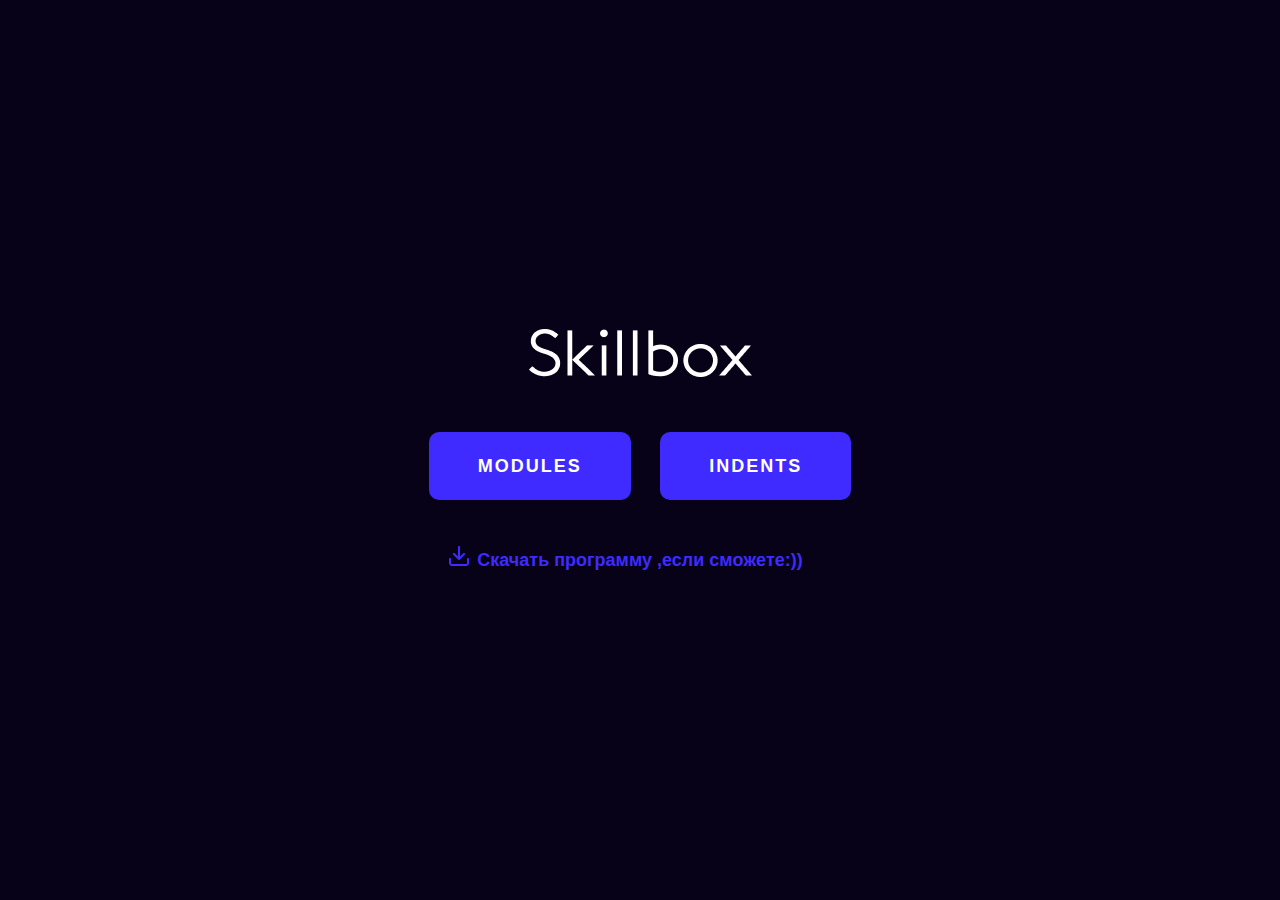
<file: index.html>
<!DOCTYPE html>
<html lang="ru">

<head>
  <meta charset="utf-8">
  <meta http-equiv="X-UA-Compatible" content="IE=edge" />
  <meta name="viewport" content="width=device-width, initial-scale=1,0" />
  <title>ГЛАВНАЯ</title>

  <link rel="stylesheet" href="css/normalize.css">
  <link rel="stylesheet" href="css/style.css">
</head>

<body class="main-content">
  <a class="link-one" href="https://skillbox.ru/" target="blank">
    <img src="img/logo-light.png">
  </a>
  <div class="link-block">
    <a class="link-two" href="#"> Modules</a>
    <a class="link-two" href="article.html">Indents </a>
  </div>


  <a class="link-tree" href="2.14 skillbox.docx"><img class="link-download" src ="./img/download.png">Скачать прогpамму ,если смoжете:)) </a>

</body>

</html>
</file>
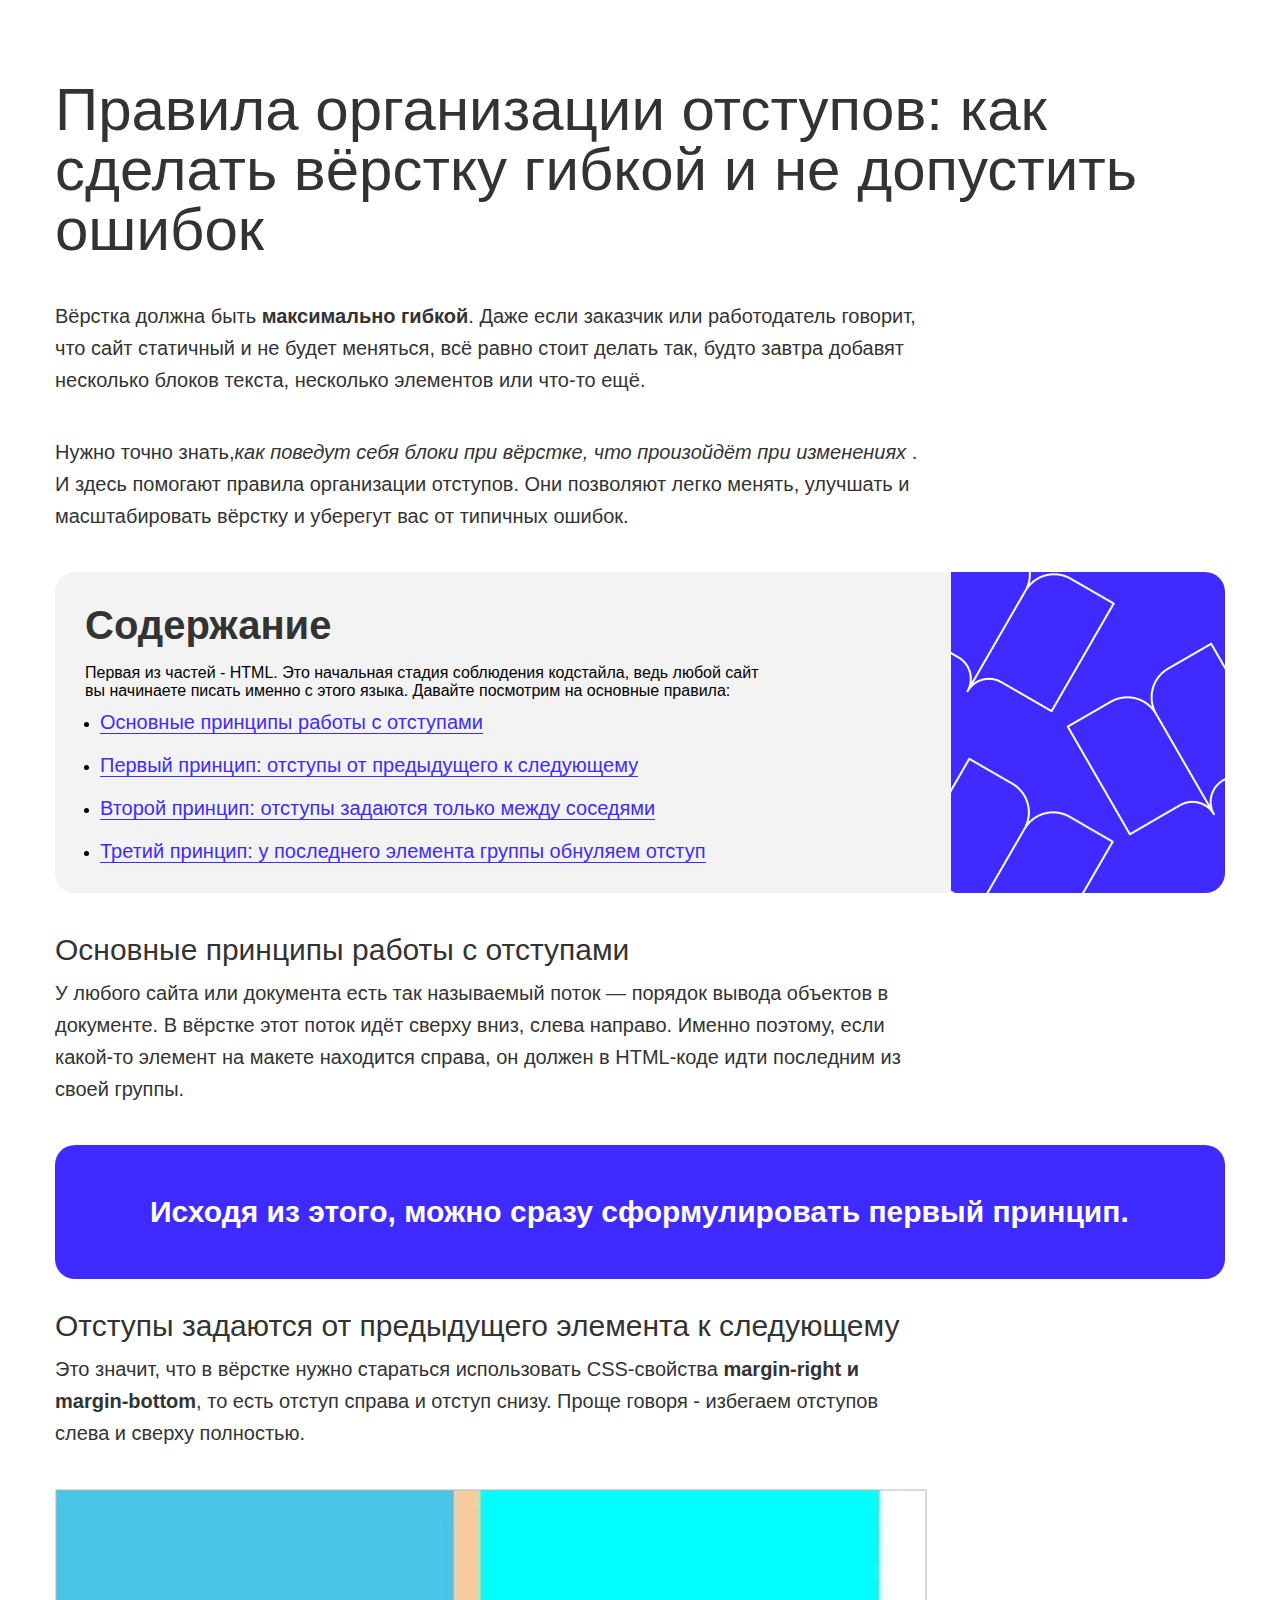
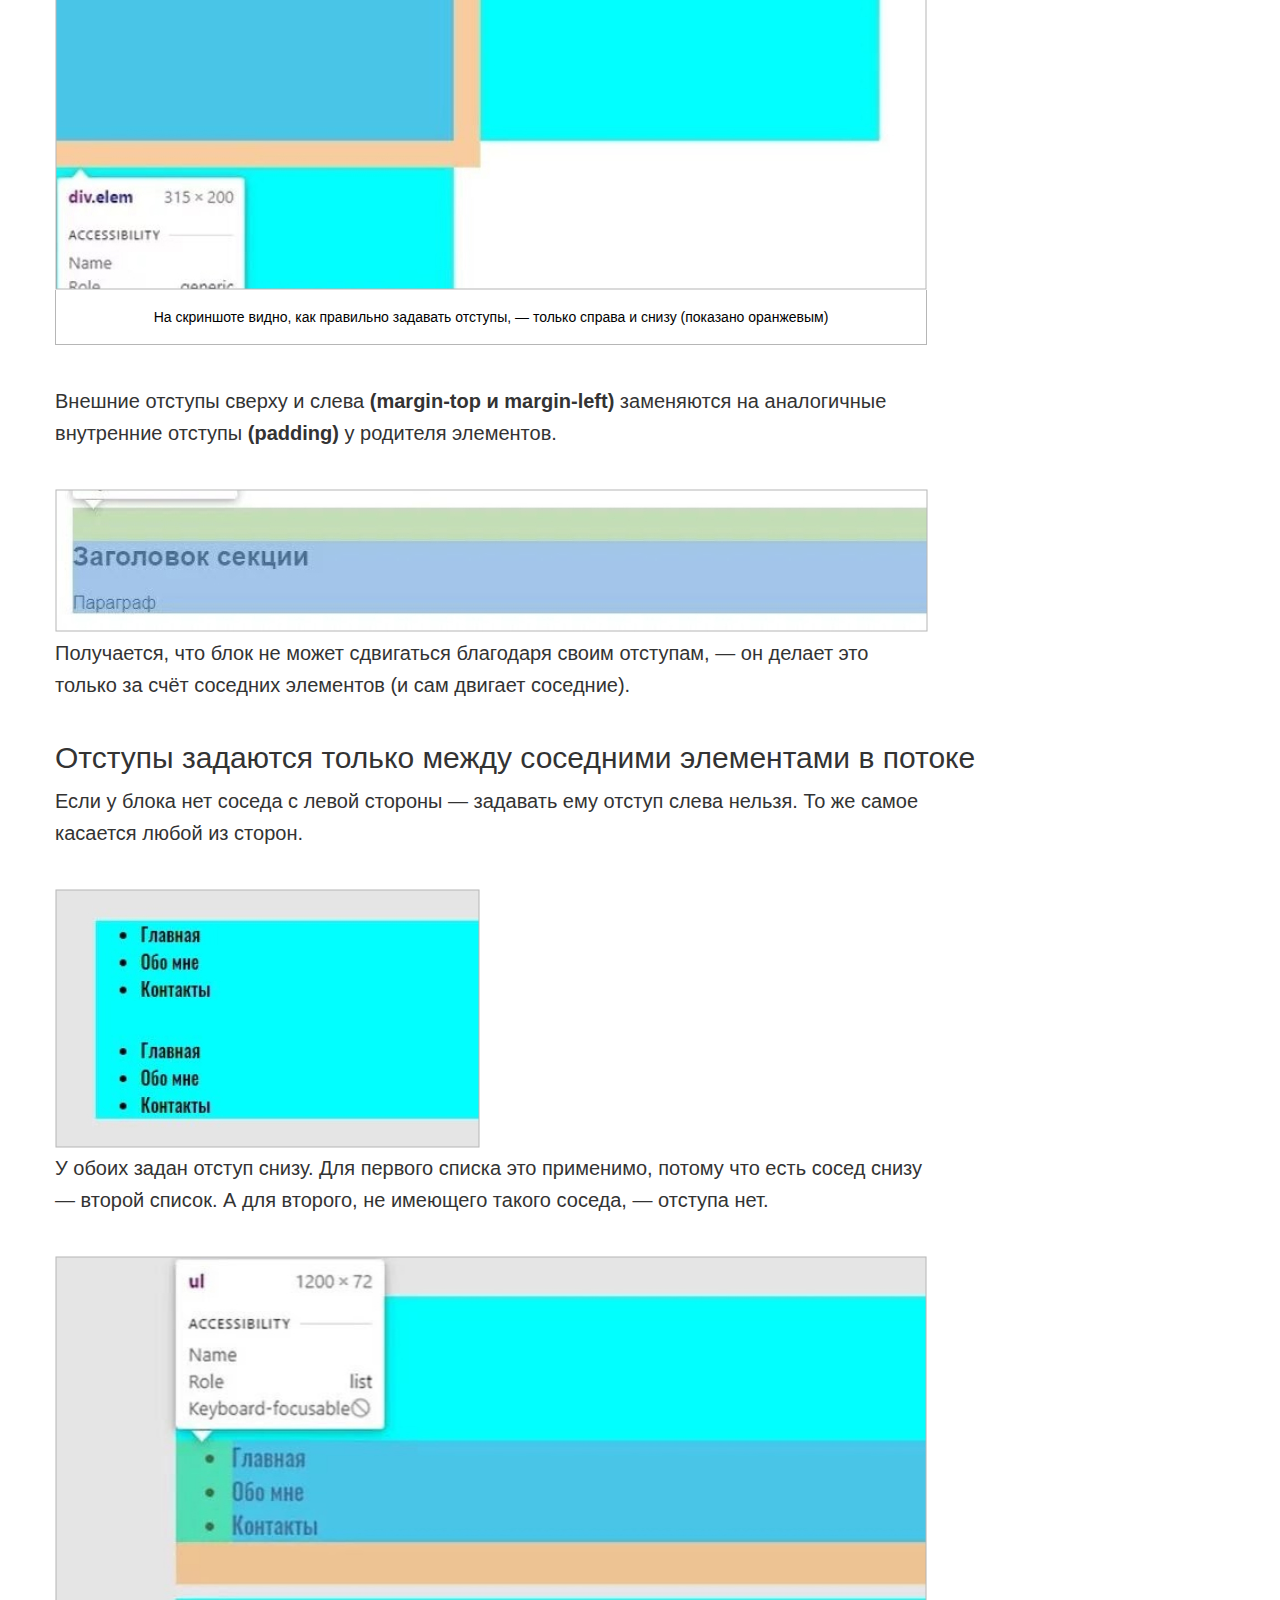
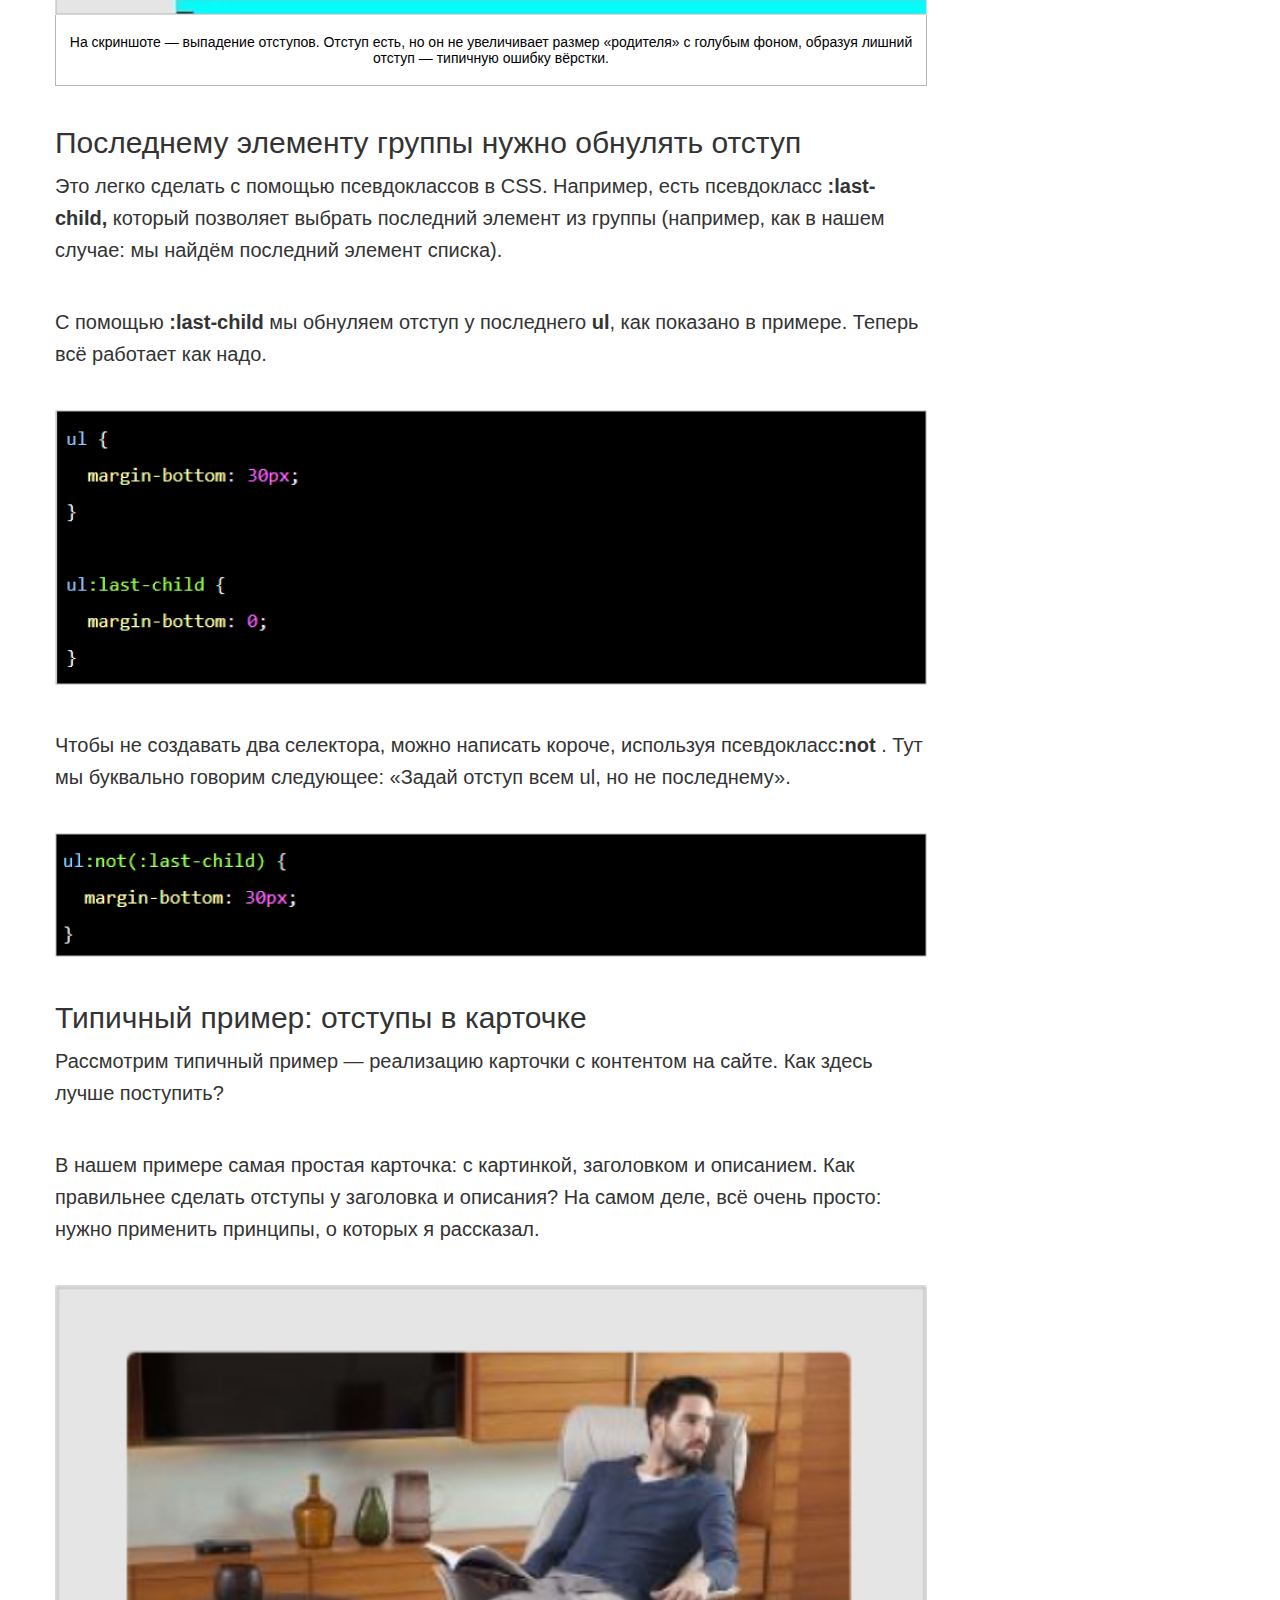
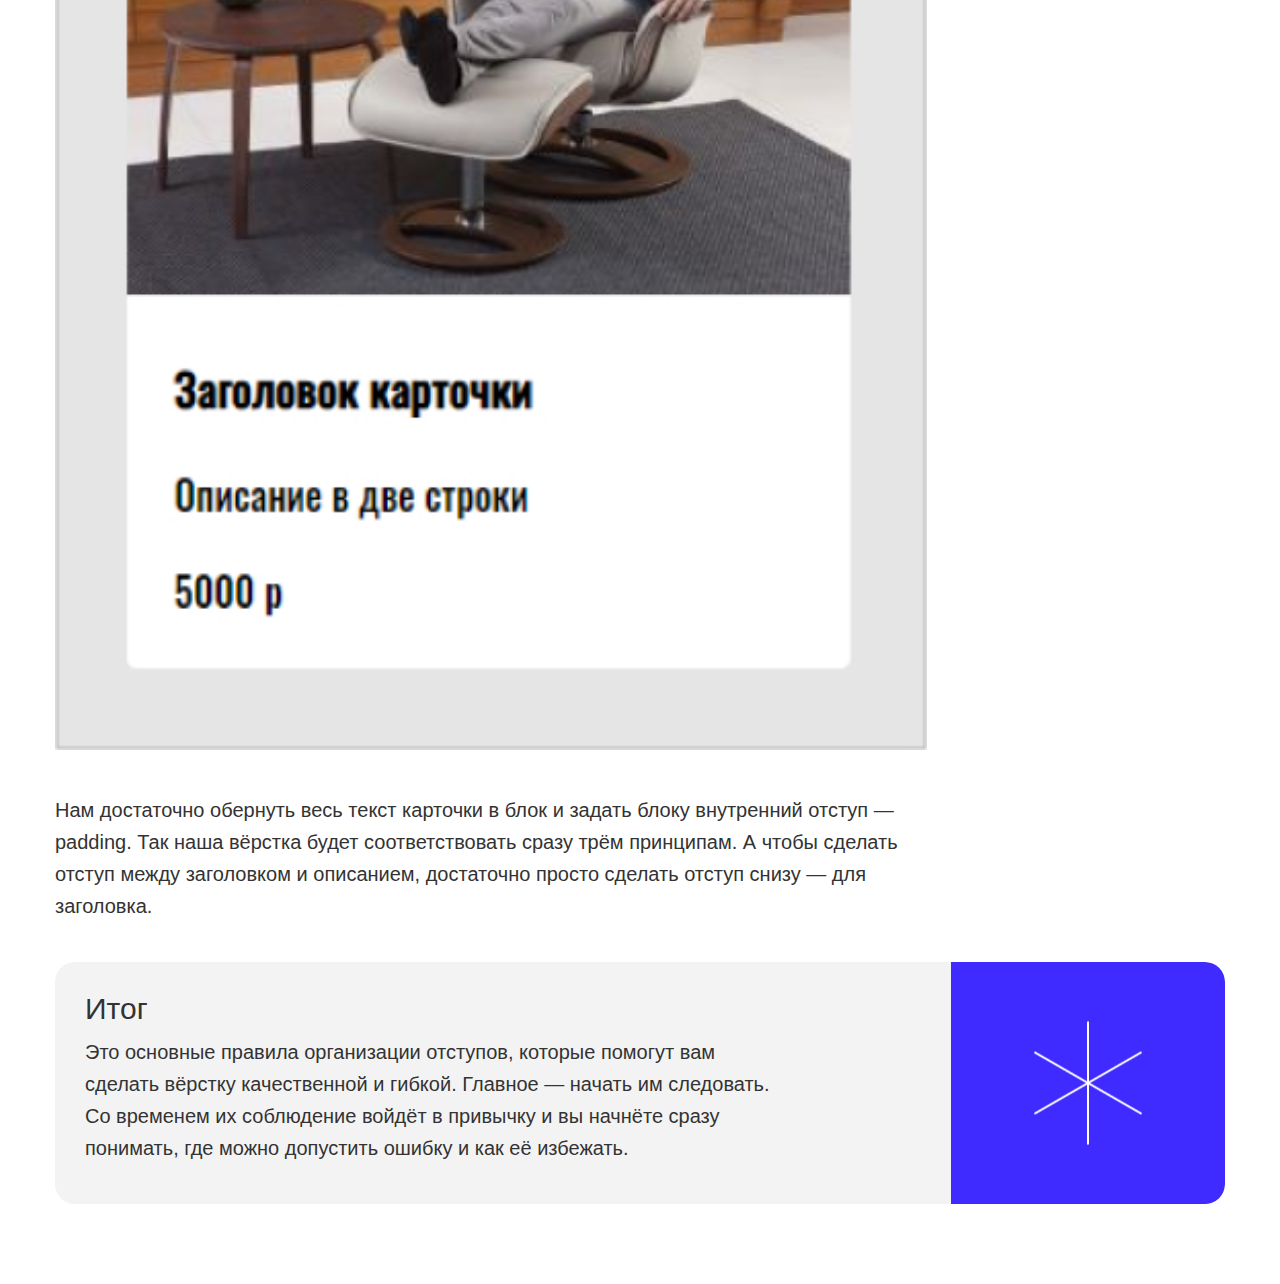
<file: article.html>
<!DOCTYPE html>

<html lang="ru">

<head>
  <meta charset="UTF-8">
  <meta http-equiv="X-UA-Compatible" content="IE=edge" />
  <meta name="viewport" content="width=device-width, initial-scale=1,0" />
  <title>Правила организации отступа в веб-вёрстке</title>
  <link rel="stylesheet" href="css/normalize.css">
  <link rel="stylesheet" href="css/style.css">
</head>

<body class="container">
  <h1 class="title">
    Правила организации отступов: как сделать вёрстку гибкой и не допустить ошибок
  </h1>

  <p class="paragraph">
    Вёрстка должна быть<strong> максимально гибкой</strong>. Даже если заказчик или работодатель говорит, что сайт
    статичный и не будет
    меняться, всё равно стоит делать так, будто завтра добавят несколько блоков текста, несколько элементов или что-то
    ещё.
  </p>

  <p class="paragraph">
    Нужно точно знать,<i>как поведут себя блоки при вёрстке, что произойдёт при изменениях</i> . И здесь помогают
    правила
    организации отступов. Они позволяют легко менять, улучшать и масштабировать вёрстку и уберегут вас от типичных
    ошибок.
  </p>
  <div class="parent-block image-1">

    <h2 class="subtitle-one">Содержание</h2>

    <p class="cite"> Первая из частей - HTML. Это начальная стадия соблюдения кодстайла, ведь любой сайт вы
      начинаете писать
      именно с
      этого
      языка. Давайте посмотрим на основные правила:
    </p>

    <ul>
      <li>
        <a class="link-list" href="#1"> Основные принципы работы с отступами </a>
      </li>
      <li>
        <a class="link-list" href="#2">Первый принцип: отступы от предыдущего к следующему</a>
      </li>
      <li>
        <a class="link-list" href="#3">Второй принцип: отступы задаются только между соседями</a>
      </li>
      <li>
        <a class="link-list" href="#4">Третий принцип: у последнего элемента группы обнуляем отступ</a>
      </li>
    </ul>

  </div>

  <div>
    <h3 class="subtitle-two" id="1"> Основные принципы работы с отступами</h3>
    <p class="paragraph">
      У любого сайта или документа есть так называемый поток — порядок вывода объектов в документе. В вёрстке этот
      поток
      идёт
      сверху вниз, слева направо. Именно поэтому, если какой-то элемент на макете находится справа, он должен в
      HTML-коде
      идти
      последним из своей группы.
    </p>


    <p class="content-radius">
      Исходя из этого, можно сразу сформулировать первый принцип.
    </p>
  </div>
  <div>
    <h3 class="subtitle-two" id="2"> Отступы задаются от предыдущего элемента к следующему</h3>

    <p class="paragraph">
      Это значит, что в вёрстке нужно стараться использовать CSS-свойства <strong>margin-right и
        margin-bottom</strong>,
      то
      есть отступ справа
      и отступ снизу. Проще говоря - избегаем отступов слева и сверху полностью.
    </p>

    <figure class="picture">
      <img class="figure-picture" src="img/1.jpg" alt="отступы">
      <figcaption>
        На скриншоте видно, как правильно задавать отступы, — только справа и снизу (показано оранжевым)
      </figcaption>
    </figure>

    <p class="paragraph">
      Внешние отступы сверху и слева <strong>(margin-top и margin-left)</strong> заменяются на аналогичные внутренние
      отступы <strong>(padding)</strong> у
      родителя элементов.
    </p>

    <img class="img.picture" src="img/2.jpg" alt="отступы сверху и слева">

    <p class="paragraph">
      Получается, что блок не может сдвигаться благодаря своим отступам, — он делает это только за счёт соседних
      элементов
      (и
      сам двигает соседние).
    </p>
  </div>

  <div>
    <h3 class="subtitle-two" id="3"> Отступы задаются только между соседними элементами в потоке </h3>

    <p class="paragraph">
      Если у блока нет соседа с левой стороны — задавать ему отступ слева нельзя. То же самое касается любой из
      сторон.
    </p>

    <img class="img.picture" src="img/3.jpg" alt="картинка">

    <p class="paragraph">
      У обоих задан отступ снизу. Для первого списка это применимо, потому
      что есть
      сосед снизу — второй список. А для
      второго, не имеющего такого соседа, — отступа нет.
    </p>

    <figure class="picture">
      <img src="img/4.jpg" alt="картинка">
      <figcaption>
        На скриншоте — выпадение отступов. Отступ есть, но он не увеличивает размер «родителя» с голубым фоном,
        образуя
        лишний
        отступ — типичную ошибку вёрстки.
      </figcaption>
    </figure>
  </div>

  <div>
    <h3 class="subtitle-two" id="4"> Последнему элементу группы нужно обнулять отступ </h3>
    <p class="paragraph">
      Это легко сделать с помощью псевдоклассов в CSS. Например, есть псевдокласс <strong>:last-child,</strong>
      который
      позволяет выбрать
      последний элемент из группы (например, как в нашем случае: мы найдём последний элемент списка).
    </p>
    <p class="paragraph">
      С помощью <strong>:last-child</strong> мы обнуляем отступ у последнего <strong>ul</strong>, как показано в
      примере.
      Теперь всё работает как надо.
    </p>

    <img class="picture" src="img/5.jpg" alt="картинка">
    <p class="paragraph">
      Чтобы не создавать два селектора, можно написать короче, используя псевдокласс<strong>:not</strong> . Тут мы
      буквально
      говорим
      следующее: «Задай отступ всем ul, но не последнему».
    </p>


    <img class="picture" src="img/6.jpg" alt="картинка">
    <h3 class="subtitle-two">Типичный пример: отступы в карточке</h3>

    <p class="paragraph">
      Рассмотрим типичный пример — реализацию карточки с контентом на сайте. Как здесь лучше поступить?
    </p>

    <p class="paragraph">
      В нашем примере самая простая карточка: с картинкой, заголовком и описанием. Как правильнее сделать отступы у
      заголовка и описания? На самом деле, всё очень просто: нужно применить принципы, о которых я рассказал.
    </p>

    <img class="picture" src="img/7.jpg" alt="заголовок">

    <p class="paragraph">
      Нам достаточно обернуть весь текст карточки в блок и задать блоку внутренний отступ — padding. Так наша
      вёрстка
      будет
      соответствовать сразу трём принципам. А чтобы сделать отступ между заголовком и описанием, достаточно просто
      сделать
      отступ снизу — для заголовка.
    </p>
  </div>

  <div class="parent-block image-2">

    <h3 class="subtitle-two"> Итог</h3>

    <p class="cite paragraph">
      Это основные правила организации отступов, которые помогут вам сделать вёрстку качественной и гибкой.
      Главное
      —
      начать
      им следовать. Со временем их соблюдение войдёт в привычку и вы начнёте сразу понимать, где можно допустить
      ошибку
      и
      как её избежать.
    </p>
  </div>


</body>

</html>
</file>
<file: css/style.css>
html {
    box-sizing: border-box;
  }

  *,
  *::before,
  *::after {
    box-sizing: inherit;
  }

  a {
    color: inherit;
    text-decoration: none;
  }

  img {
    max-width: 100%;
  }

  body {
    font-family: 'font', sans-serif;
  }

.heading {
    color: red;
}

#heading{
    color:blue;
}
.main-content {

  font-family: Arial, Verdana, sans-serif;

  display: flex;

  flex-direction: column;

  align-items: center;

  justify-content: center;

  min-height: 100vh;

  color: #fff;

  background-color: #070217;
}

.link-one {
  display: inline-block;
  margin-bottom: 50px;
}

.link-two {
  font-weight: 700;
  font-size: 18px;
  background-color: #3f2aff;
  display: inline-block;
  padding: 24px 49px;
  transition-duration: .3s;
  position: relative;
  top:0;
  border-radius: 10px;
  text-transform: uppercase;
  letter-spacing: 2px;
  text-decoration: none;
}

.link-two:hover{
  background-color: #1606a7;
  box-shadow: 0 5px 0 #f3f;
  top: 2px;
}
.link-two:active{
  top: 5px;
  background-color: #3f2aff;
  box-shadow:none ;
}

.link-block {
  margin-bottom: 50px;
}

.link-block:hover{
  color: rgb(177, 221, 221);
}

.link-block:active{
  color: aqua;
}



.link-download{
  top: -6px;
  left: -30px;
  position: absolute;
} 

.link-two:not(:last-child) {
  margin-right: 25px;
}

.link-tree {
  font-weight: 700;
  font-size: 18px;
  color: #3f2aff;
  background-position: left center;
  background-repeat: no-repeat;
  
  position: relative;
  z-index: 2;
  transition-property: background-color, color;
  transition-duration: .3s, .3s;
  transition-timing-function: ease-in-out;
  outline: none;
  z-index: 1;
}


.link-tree::after{
  content: '';
  position: absolute;
  top: 0;
  left: 0;
  right: 0;
  bottom: 0;
  background-color: #f3f;
  border-radius: 10px;
  display: none;
  width: 370px;
  height: 38px;
  transform: scaleX(0);
  transition: transform .3s;
  z-index: -1;
}


.link-tree:focus:not(:active)::after{
  top: -8px;
  left: -30px;
  display: block;
  transform: scaleX(1);
  outline: none;
}


.link-tree:hover {
  color: rgb(177, 221, 221);
  cursor: pointer;
  
}

.link-tree:active {
  color: aqua;
}

.container {
  margin: 0 auto;
  padding: 80px 0;
  width: 1170px;
}

.title {
  margin: 0;
  margin-bottom: 40px;
  font-weight: 400;
  font-size: 60px;
  line-height: 60px;
  color: #333;
}

.paragraph  {
  font-weight: 400;
  font-size: 20px;
  line-height: 32px;
  color: #333;
  margin: 0;
  margin-bottom: 40px;
  width: 872px;
}

.parent  {
  border-radius: 20px;
  padding: 30px;
  background-color: #f3f3f3;
  background-position: right center;
  background-repeat: no-repeat;
}

.parent-block {
  border-radius: 20px;
  padding: 30px;
  background-color: #f3f3f3;
  background-position: right center;
  background-repeat: no-repeat;
}
.parent-block:not(:last-child) {
margin-bottom: 40px;
}

.image-1 {
  background-image: url("../img/decorate-1.png");
}

.image-2 {
  background-image: url("../img/decorate-2.png");
}
.content-radius {
  border-radius: 20px;
  padding: 50px 95px;
  width: 100%;
  font-weight: 700;
  font-size: 30px;
  color: #fff;
  background-color: #3f2aff;
}

.picture {
  display: inline-block;
  margin-top: 0;
  margin-left: 0px;
  margin-bottom: 40px;
  width: 872px;
  font-size: 0;
}

.picture figcaption {
  border: 1px solid #b6b6b6;
  border-top: none;
  padding: 19px 0 19px 0;
  font-weight: 400;
  font-size: 14px;
  text-align: center;
}

.img.picture {
  margin-bottom: 40px;
}

.subtitle-one {
  margin: 0;
  margin-bottom: 10px;
  font-size: 40px;
  line-height: 46px;
  color: #333;
}

.subtitle-two{
  margin: 0;
  margin-bottom: 10px;
  font-weight: 400;
  font-size: 30px;
  line-height: 34px;
  color: #333;
}

p.cite {
  width: 692px;
  margin-bottom: 10px;
}

ul {
  padding-left: 15px;
  margin: 0px;
}
li:not(:last-child) {
  margin-bottom: 20px;
}
.link-list {
  border-bottom: 1px solid #3f2aff;
  font-size: 20px;
  color: #3f2aff;
}
</file>
